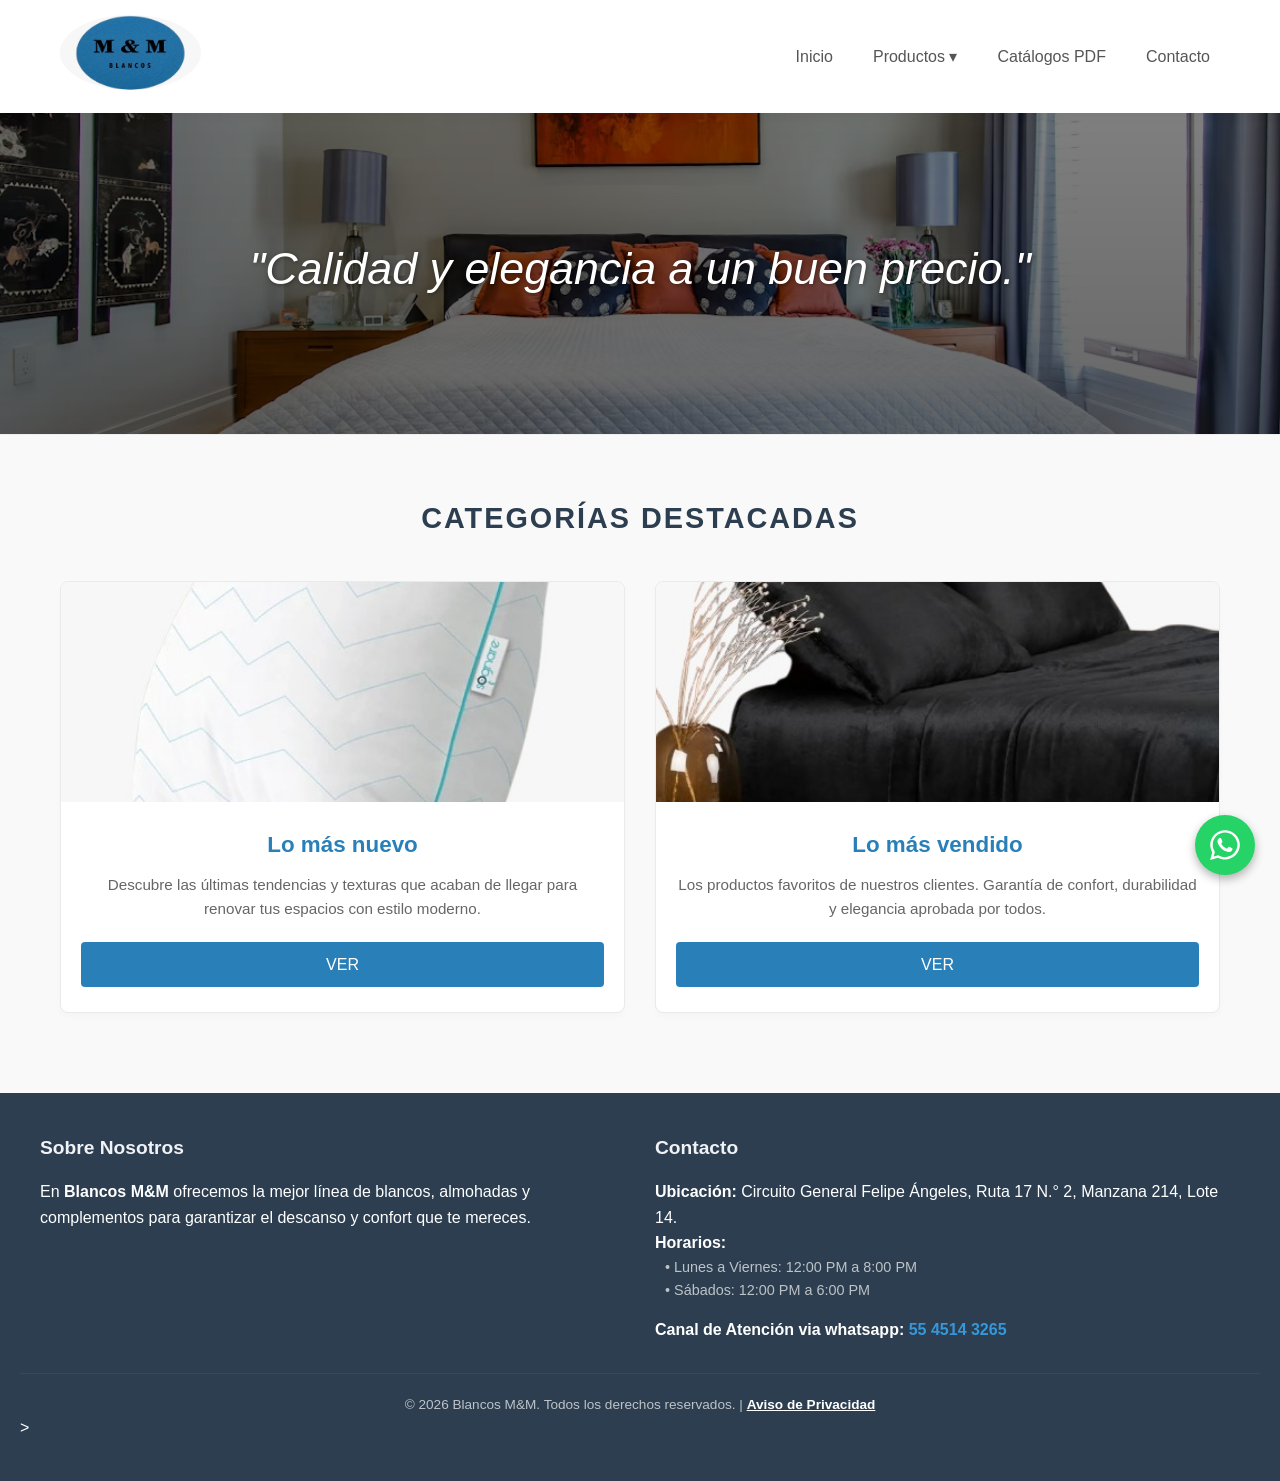
<file: index.html>
<!DOCTYPE html>
<html lang="es">
<head>
    <meta charset="UTF-8">
    <meta name="viewport" content="width=device-width, initial-scale=1.0">
    <title>Blancos M&M - Calidad y elegancia a un precio justo</title>
    <link rel="stylesheet" href="estilos.css">
      
</head>
<body>

   <!-- MENÚ DE NAVEGACIÓN CON MENÚ DESPLEGABLE -->
    <header>
        <div class="header-container">
            <div class="logo-container">
                <a href="index.html">
                    <img src="image_222a88.jpg" alt="Blancos M&M" class="logo-img">
                </a>
            </div>

            <!-- Botón del menú desplegable (Menú Hamburguesa) -->
            <input type="checkbox" id="menu-toggle" class="menu-checkbox">
            <label for="menu-toggle" class="menu-icon">
                <span></span>
                <span></span>
                <span></span>
            </label>

            <!-- Menú de Navegación -->
            <nav class="nav-menu">
                <ul>
                    <li><a href="index.html">Inicio</a></li>
                    
                    <!-- Submenú Plegable para Productos -->
                    <li class="dropdown">
                        <a href="#" class="dropdown-btn">Productos ▾</a>
                        <ul class="dropdown-content">
                            <li><a href="sabanas.html">Sábanas</a></li>
                            <li><a href="edredones.html">Edredones</a></li>
                            <li><a href="almohadas.html">Almohadas</a></li>
                            <li><a href="cortinas.html">Cortinas</a></li>
                            <li><a href="toallas.html">Toallas</a></li>
                        </ul>
                    </li>

                    <li><a href="Catalogos.html">Catálogos PDF</a></li>
                    <li><a href="#contacto">Contacto</a></li>
                </ul>
            </nav>
        </div>
    </header>

    <section class="hero">
        <h2>"Calidad y elegancia a un buen precio."</h2>
    </section>

<!-- SECCIONES Y CATEGORÍAS DESTACADAS INTERACTIVAS (CORREGIDO) -->
    <main class="featured-categories">
        <h2 class="section-title">Categorías Destacadas</h2>
        <div class="categories-grid">
            
            <!-- Tarjeta: Lo más nuevo (Lleva a Almohadas) -->
            <div class="category-card" style="padding: 0; overflow: hidden; display: flex; flex-direction: column;">
                <a href="almohadas.html" style="display: block; width: 100%; height: 220px; overflow: hidden;">
                    <img src="Almohada 1.jpeg" alt="Lo más nuevo - Almohadas" style="width: 100%; height: 100%; object-fit: cover; transition: transform 0.3s ease;">
                </a>
                <div style="padding: 25px 20px; display: flex; flex-direction: column; flex-grow: 1;">
                    <h3 style="color: #2980b9; font-size: 1.4rem; margin-bottom: 10px;">Lo más nuevo</h3>
                    <p style="color: #666; font-size: 0.95rem; margin-bottom: 20px;">Descubre las últimas tendencias y texturas que acaban de llegar para renovar tus espacios con estilo moderno.</p>
                    
                    <!-- Botón de Texto Estilizado -->
                    <a href="almohadas.html" style="margin-top: auto; display: inline-block; padding: 10px 20px; background-color: #2980b9; color: #ffffff; text-decoration: none; border-radius: 4px; font-weight: 500; transition: background-color 0.3s;">
                        VER
                    </a>
                </div>
            </div>

            <!-- Tarjeta: Lo más vendido (Lleva a Edredones) -->
            <div class="category-card" style="padding: 0; overflow: hidden; display: flex; flex-direction: column;">
                <a href="edredones.html" style="display: block; width: 100%; height: 220px; overflow: hidden;">
                    <img src="Edredon 4.jpeg" alt="Lo más vendido - Edredones" style="width: 100%; height: 100%; object-fit: cover; transition: transform 0.3s ease;">
                </a>
                <div style="padding: 25px 20px; display: flex; flex-direction: column; flex-grow: 1;">
                    <h3 style="color: #2980b9; font-size: 1.4rem; margin-bottom: 10px;">Lo más vendido</h3>
                    <p style="color: #666; font-size: 0.95rem; margin-bottom: 20px;">Los productos favoritos de nuestros clientes. Garantía de confort, durabilidad y elegancia aprobada por todos.</p>
                    
                    <!-- Botón de Texto Estilizado -->
                    <a href="edredones.html" style="margin-top: auto; display: inline-block; padding: 10px 20px; background-color: #2980b9; color: #ffffff; text-decoration: none; border-radius: 4px; font-weight: 500; transition: background-color 0.3s;">
                        VER
                    </a>
                </div>
            </div>

        </div>
    </main>

    <footer id="contacto">
        <div class="footer-container">
            <div class="footer-info">
                <h4>Sobre Nosotros</h4>
                <p>En <strong>Blancos M&M</strong> ofrecemos la mejor línea de blancos, almohadas y complementos para garantizar el descanso y confort que te mereces.</p>
            </div>
            <div class="footer-contact">
                <h4>Contacto</h4>
                <p><strong>Ubicación:</strong> Circuito General Felipe Ángeles, Ruta 17 N.° 2, Manzana 214, Lote 14.</p>
                <p><strong>Horarios:</strong></p>
                <p style="padding-left: 10px; font-size: 0.9rem; color: #bdc3c7;">• Lunes a Viernes: 12:00 PM a 8:00 PM</p>
                <p style="padding-left: 10px; font-size: 0.9rem; color: #bdc3c7; margin-bottom: 10px;">• Sábados: 12:00 PM a 6:00 PM</p>
                <p><strong>Canal de Atención via whatsapp:</strong> <a href="https://wa.me/525545143265" target="_blank">55 4514 3265</a></p>
            </div>
        </div>
       <div class="footer-bottom">
            <p>&copy; 2026 Blancos M&M. Todos los derechos reservados. | <strong><a href="privacidad.html" style="color: #ffffff; text-decoration: underline;">Aviso de Privacidad</a></strong></p>
        </div>>
    </footer>

</body>

<!-- BOTÓN FLOTANTE DE WHATSAPP OFICIAL -->
<a href="https://wa.me/525545143265" class="whatsapp-floating-btn" target="_blank">
    <svg xmlns="http://www.w3.org/2000/svg" viewBox="0 0 448 512" class="whatsapp-icon">
        <path d="M380.9 97.1C339 55.1 283.2 32 223.9 32c-122.4 0-222 99.6-222 222 0 39.1 10.2 77.3 29.6 111L0 480l117.7-30.9c32.4 17.7 68.9 27 106.1 27h.1c122.3 0 224.1-99.6 224.1-222 0-59.3-25.2-115-67.1-157zm-157 341.6c-33.2 0-65.7-8.9-94-25.7l-6.7-4-69.8 18.3L72 359.2l-4.4-7c-18.5-29.4-28.2-63.3-28.2-98.2 0-101.7 82.8-184.5 184.6-184.5 49.3 0 95.6 19.2 130.4 54.1 34.8 34.9 56.2 81.2 56.1 130.5 0 101.8-84.9 184.6-186.6 184.6zm101.2-138.2c-5.5-2.8-32.8-16.2-37.9-18-5.1-1.9-8.8-2.8-12.5 2.8-3.7 5.6-14.3 18-17.6 21.8-3.2 3.7-6.5 4.2-12 1.4-32.6-16.3-54-29.1-75.5-66-5.7-9.8 5.7-9.1 16.3-30.3 1.8-3.7.9-6.9-.5-9.7-1.4-2.8-12.5-30.1-17.1-41.2-4.5-10.8-9.1-9.3-12.5-9.5-3.2-.2-6.9-.2-10.6-.2-3.7 0-9.7 1.4-14.8 6.9-5.1 5.6-19.4 19-19.4 46.3 0 27.3 19.9 53.7 22.6 57.4 2.8 3.7 39.1 59.7 94.8 83.8 35.2 15.2 49 16.5 66.6 13.9 10.7-1.6 32.8-13.4 37.4-26.4 4.6-13 4.6-24.1 3.2-26.4-1.3-2.5-5-3.9-10.5-6.6z"/>
    </svg>
</a>
</html>
</file>
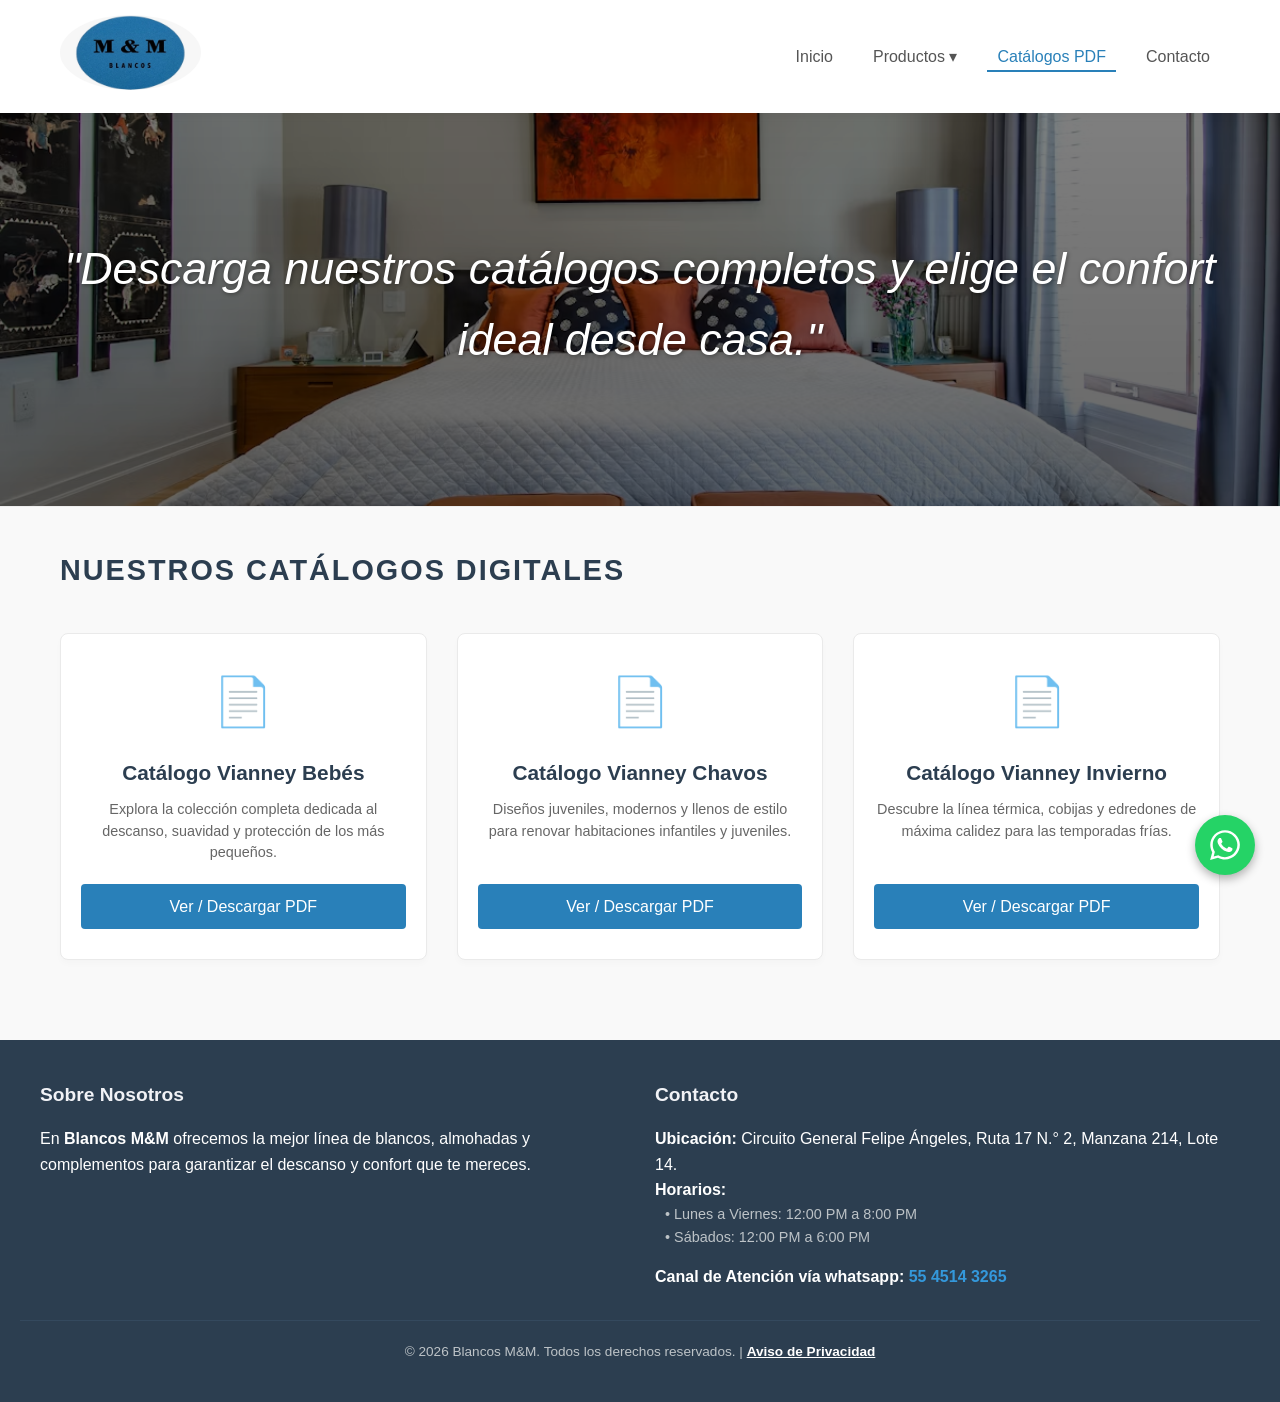
<file: Catalogos.html>
<!DOCTYPE html>
<html lang="es">
<head>
    <meta charset="UTF-8">
    <meta name="viewport" content="width=device-width, initial-scale=1.0">
    <title>Catálogos - Blancos M&M</title>
    <link rel="stylesheet" href="estilos.css">
    <style>
        /* Estilos específicos para la sección de catálogos */
        .catalogos-container {
            max-width: 1200px;
            margin: 40px auto;
            padding: 0 20px;
        }
        .catalogos-grid {
            display: grid;
            grid-template-columns: repeat(auto-fit, minmax(280px, 1fr));
            gap: 30px;
        }
        .pdf-card {
            background: #ffffff;
            border: 1px solid #eaeaea;
            border-radius: 8px;
            padding: 30px 20px;
            text-align: center;
            box-shadow: 0 4px 6px rgba(0,0,0,0.02);
            display: flex;
            flex-direction: column;
            justify-content: space-between;
            transition: transform 0.3s, box-shadow 0.3s;
        }
        .pdf-card:hover {
            transform: translateY(-5px);
            box-shadow: 0 10px 20px rgba(0,0,0,0.05);
        }
        .pdf-icon {
            font-size: 3rem;
            color: #e74c3c; /* Color rojo representativo para PDFs */
            margin-bottom: 15px;
        }
        .pdf-card h3 {
            color: #2c3e50;
            margin-bottom: 10px;
            font-size: 1.3rem;
        }
        .pdf-card p {
            color: #666;
            font-size: 0.9rem;
            margin-bottom: 20px;
            line-height: 1.5;
        }
        .download-btn {
            display: inline-block;
            padding: 10px 20px;
            background-color: #2980b9;
            color: #ffffff;
            text-decoration: none;
            border-radius: 4px;
            font-weight: 500;
            transition: background-color 0.3s;
        }
        .download-btn:hover {
            background-color: #1f618d;
        }
    </style>
</head>
<body>

    <!-- MENÚ DE NAVEGACIÓN -->
    <header>
        <div class="header-container">
            <div class="logo-container">
                <a href="index.html">
                    <img src="image_222a88.jpg" alt="Blancos M&M" class="logo-img">
                </a>
            </div>

            <!-- Botón del menú desplegable (Menú Hamburguesa) -->
            <input type="checkbox" id="menu-toggle" class="menu-checkbox">
            <label for="menu-toggle" class="menu-icon">
                <span></span>
                <span></span>
                <span></span>
            </label>

            <!-- Menú de Navegación -->
            <nav class="nav-menu">
                <ul>
                    <li><a href="index.html">Inicio</a></li>
                    
                    <!-- Submenú Plegable para Productos -->
                    <li class="dropdown">
                        <a href="#" class="dropdown-btn">Productos ▾</a>
                        <ul class="dropdown-content">
                            <li><a href="sabanas.html">Sábanas</a></li>
                            <li><a href="edredones.html">Edredones</a></li>
                            <li><a href="almohadas.html">Almohadas</a></li>
                            <li><a href="cortinas.html">Cortinas</a></li>
                            <li><a href="toallas.html">Toallas</a></li>
                        </ul>
                    </li>

                    <li><a href="Catalogos.html" class="active">Catálogos PDF</a></li>
                    <li><a href="#contacto">Contacto</a></li>
                </ul>
            </nav>
        </div>
    </header>

    <!-- ESLOGAN / TITULO -->
    <section class="hero">
        <h2>"Descarga nuestros catálogos completos y elige el confort ideal desde casa."</h2>
    </section>

    <!-- CONTENEDOR DE CATÁLOGOS PDF -->
    <main class="catalogos-container">
        <h2 class="section-title">Nuestros Catálogos Digitales</h2>
        
        <div class="catalogos-grid">
            
            <!-- Catálogo 1: Vianney Bebés -->
            <div class="pdf-card">
                <div>
                    <div class="pdf-icon">📄</div>
                    <h3>Catálogo Vianney Bebés</h3>
                    <p>Explora la colección completa dedicada al descanso, suavidad y protección de los más pequeños.</p>
                </div>
                <a href="VianneyBebes26.pdf" target="_blank" class="download-btn">Ver / Descargar PDF</a>
            </div>

            <!-- Catálogo 2: Vianney Chavos -->
            <div class="pdf-card">
                <div>
                    <div class="pdf-icon">📄</div>
                    <h3>Catálogo Vianney Chavos</h3>
                    <p>Diseños juveniles, modernos y llenos de estilo para renovar habitaciones infantiles y juveniles.</p>
                </div>
                <a href="Vianneychavos26.pdf" target="_blank" class="download-btn">Ver / Descargar PDF</a>
            </div>

            <!-- Catálogo 3: Vianney Invierno -->
            <div class="pdf-card">
                <div>
                    <div class="pdf-icon">📄</div>
                    <h3>Catálogo Vianney Invierno</h3>
                    <p>Descubre la línea térmica, cobijas y edredones de máxima calidez para las temporadas frías.</p>
                </div>
                <a href="VianneyInvierno.pdf" target="_blank" class="download-btn">Ver / Descargar PDF</a>
            </div>

        </div>
    </main>

    <!-- FOOTER -->
    <footer id="contacto">
        <div class="footer-container">
            <div class="footer-info">
                <h4>Sobre Nosotros</h4>
                <p>En <strong>Blancos M&M</strong> ofrecemos la mejor línea de blancos, almohadas y complementos para garantizar el descanso y confort que te mereces.</p>
            </div>
            <div class="footer-contact">
                <h4>Contacto</h4>
                <p><strong>Ubicación:</strong> Circuito General Felipe Ángeles, Ruta 17 N.° 2, Manzana 214, Lote 14.</p>
                <p><strong>Horarios:</strong></p>
                <p style="padding-left: 10px; font-size: 0.9rem; color: #bdc3c7;">• Lunes a Viernes: 12:00 PM a 8:00 PM</p>
                <p style="padding-left: 10px; font-size: 0.9rem; color: #bdc3c7; margin-bottom: 10px;">• Sábados: 12:00 PM a 6:00 PM</p>
                <p><strong>Canal de Atención vía whatsapp:</strong> <a href="https://wa.me/525545143265" target="_blank">55 4514 3265</a></p>
            </div>
        </div>
        <div class="footer-bottom">
            <p>&copy; 2026 Blancos M&M. Todos los derechos reservados. | <strong><a href="privacidad.html" style="color: #ffffff; text-decoration: underline;">Aviso de Privacidad</a></strong></p>
        </div>
    </footer>

    <!-- BOTÓN FLOTANTE DE WHATSAPP -->
    <a href="https://wa.me/525545143265" class="whatsapp-floating-btn" target="_blank">
        <svg xmlns="http://www.w3.org/2000/svg" viewBox="0 0 448 512" class="whatsapp-icon"><path d="M380.9 97.1C339 55.1 283.2 32 223.9 32c-122.4 0-222 99.6-222 222 0 39.1 10.2 77.3 29.6 111L0 480l117.7-30.9c32.4 17.7 68.9 27 106.1 27h.1c122.3 0 224.1-99.6 224.1-222 0-59.3-25.2-115-67.1-157zm-157 341.6c-33.2 0-65.7-8.9-94-25.7l-6.7-4-69.8 18.3L72 359.2l-4.4-7c-18.5-29.4-28.2-63.3-28.2-98.2 0-101.7 82.8-184.5 184.6-184.5 49.3 0 95.6 19.2 130.4 54.1 34.8 34.9 56.2 81.2 56.1 130.5 0 101.8-84.9 184.6-186.6 184.6zm101.2-138.2c-5.5-2.8-32.8-16.2-37.9-18-5.1-1.9-8.8-2.8-12.5 2.8-3.7 5.6-14.3 18-17.6 21.8-3.2 3.7-6.5 4.2-12 1.4-32.6-16.3-54-29.1-75.5-66-5.7-9.8 5.7-9.1 16.3-30.3 1.8-3.7.9-6.9-.5-9.7-1.4-2.8-12.5-30.1-17.1-41.2-4.5-10.8-9.1-9.3-12.5-9.5-3.2-.2-6.9-.2-10.6-.2-3.7 0-9.7 1.4-14.8 6.9-5.1 5.6-19.4 19-19.4 46.3 0 27.3 19.9 53.7 22.6 57.4 2.8 3.7 39.1 59.7 94.8 83.8 35.2 15.2 49 16.5 66.6 13.9 10.7-1.6 32.8-13.4 37.4-26.4 4.6-13 4.6-24.1 3.2-26.4-1.3-2.5-5-3.9-10.5-6.6z"/></svg>
    </a>

</body>
</html>
</file>
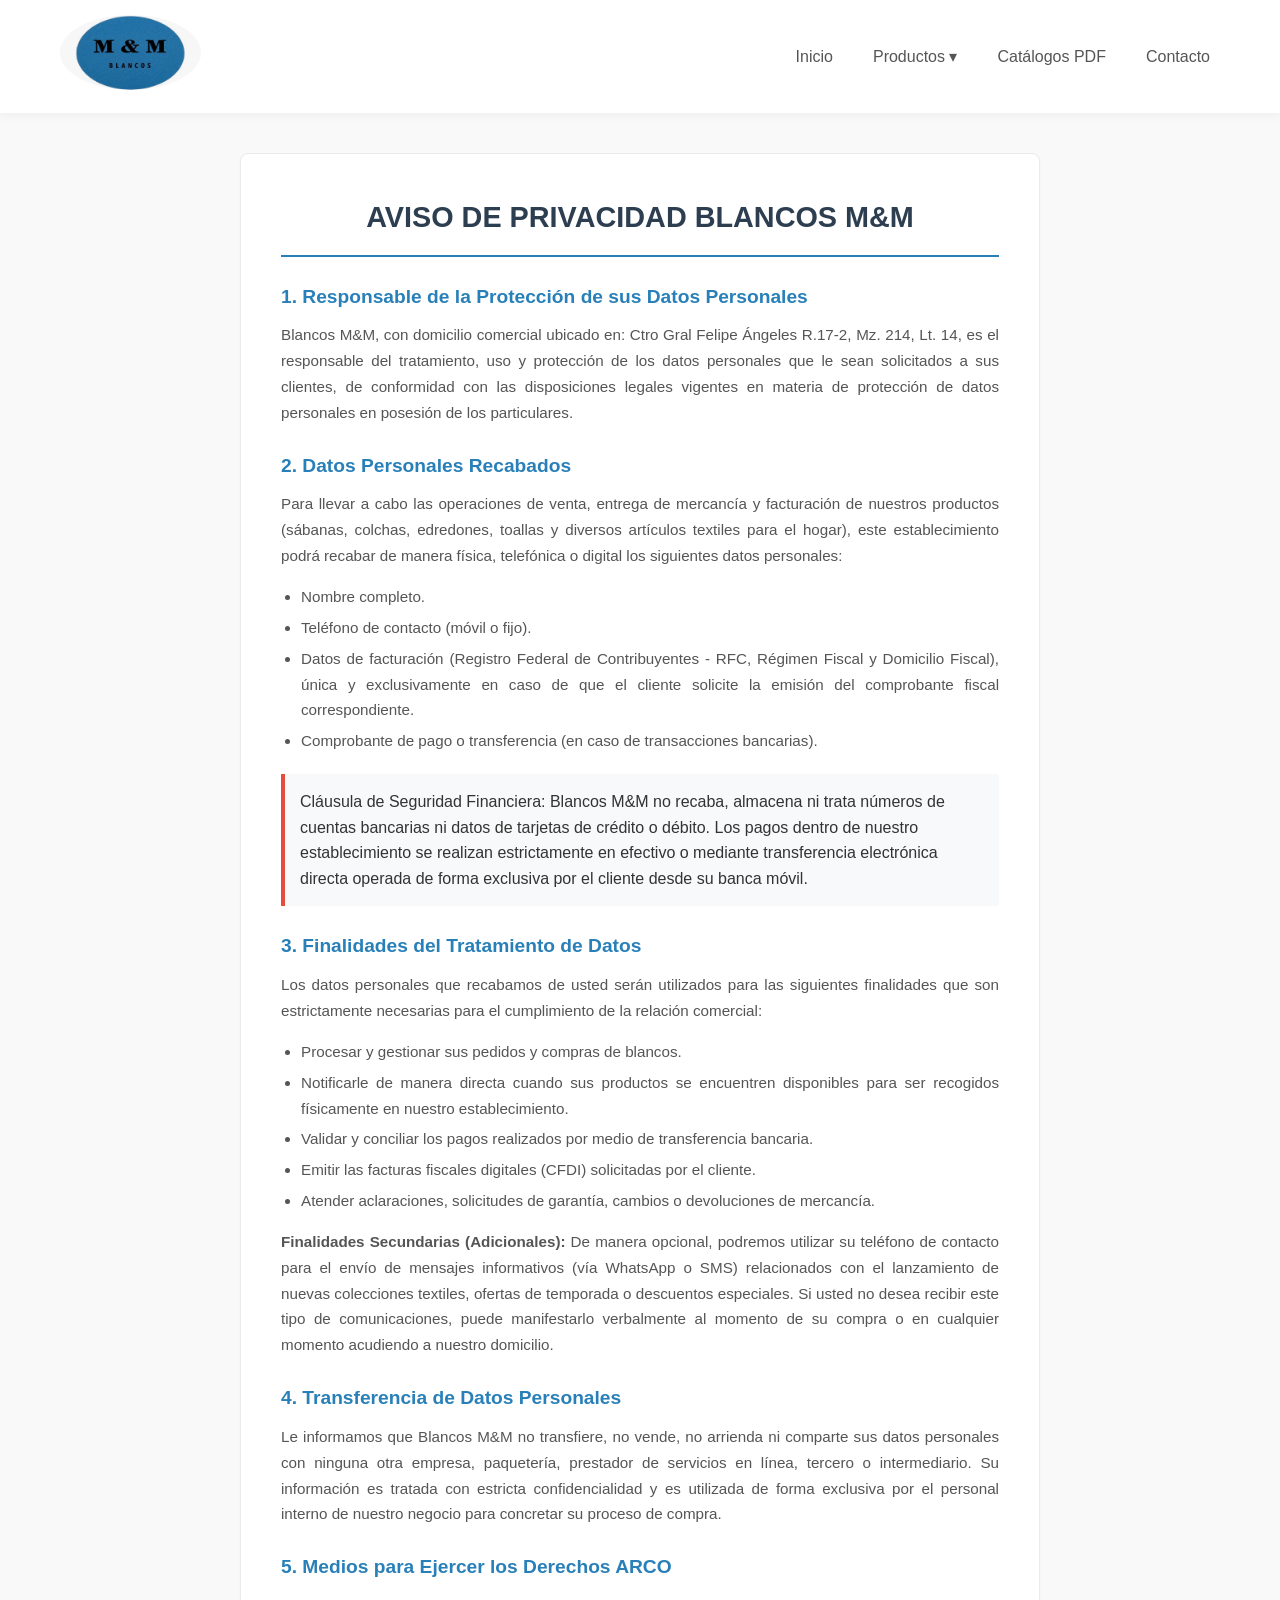
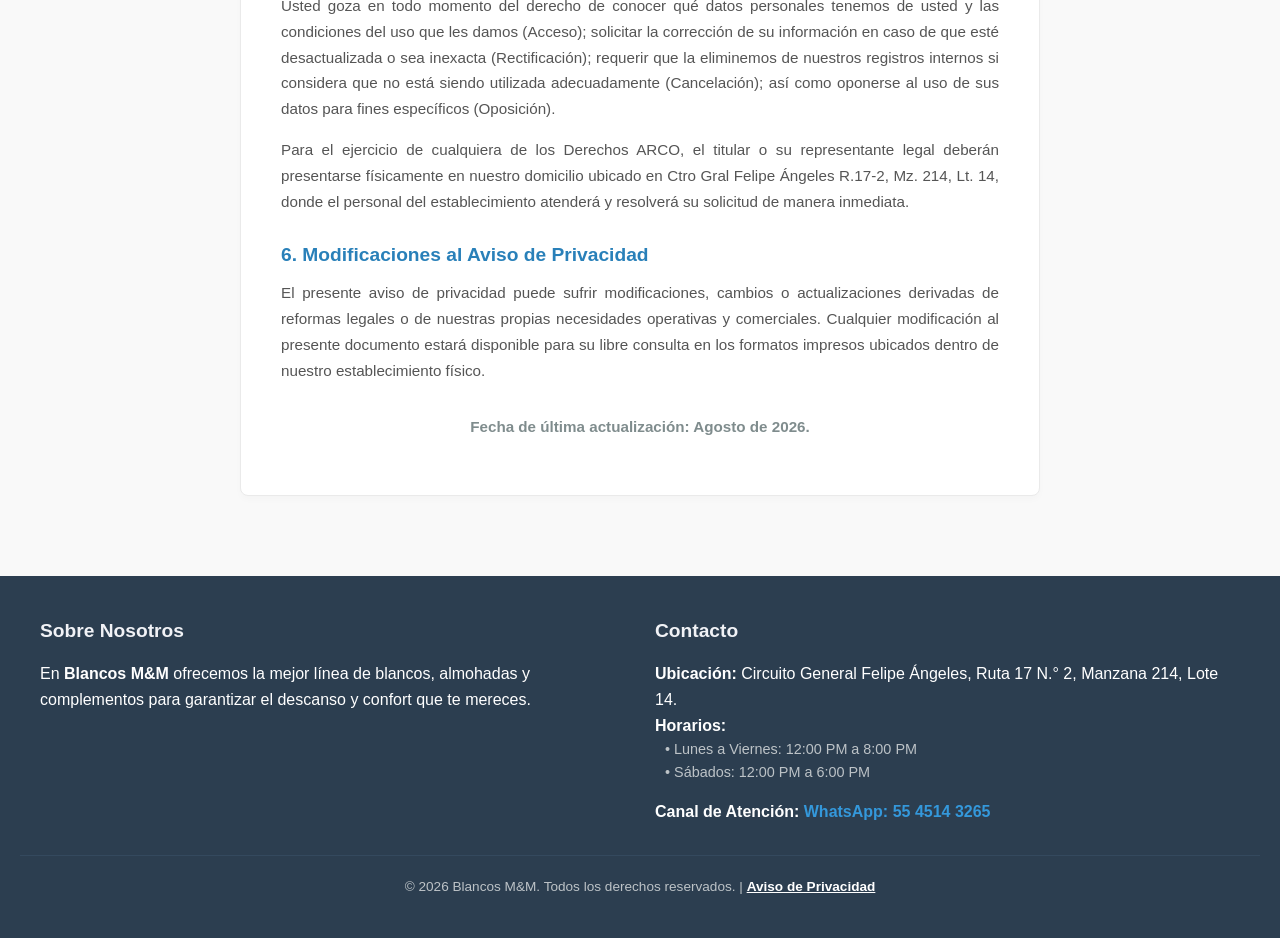
<file: Privacidad.html>
<!DOCTYPE html>
<html lang="es">
<head>
    <meta charset="UTF-8">
    <meta name="viewport" content="width=device-width, initial-scale=1.0">
    <title>Aviso de Privacidad - Blancos M&M</title>
    <link rel="stylesheet" href="estilos.css">
    <style>
        .privacy-container {
            max-width: 800px;
            margin: 40px auto;
            padding: 40px;
            background: #ffffff;
            border: 1px solid #eaeaea;
            border-radius: 8px;
            box-shadow: 0 4px 6px rgba(0,0,0,0.02);
        }
        .privacy-container h2 {
            color: #2c3e50;
            font-size: 1.8rem;
            margin-bottom: 25px;
            text-align: center;
            border-bottom: 2px solid #2980b9;
            padding-bottom: 15px;
        }
        .privacy-container h3 {
            color: #2980b9;
            font-size: 1.2rem;
            margin-top: 25px;
            margin-bottom: 10px;
        }
        .privacy-container p, .privacy-container ul {
            color: #555;
            font-size: 0.95rem;
            line-height: 1.7;
            margin-bottom: 15px;
            text-align: justify;
        }
        .privacy-container ul {
            padding-left: 20px;
        }
        .privacy-container li {
            margin-bottom: 5px;
        }
        .highlight-box {
            background-color: #f8f9fa;
            border-left: 4px solid #e74c3c;
            padding: 15px;
            margin: 20px 0;
            font-weight: 500;
        }
    </style>
</head>
<body>

   <header>
        <div class="header-container">
            <div class="logo-container">
                <a href="index.html">
                    <img src="image_222a88.jpg" alt="Blancos M&M" class="logo-img">
                </a>
            </div>

            <!-- Botón del menú desplegable (Menú Hamburguesa) -->
            <input type="checkbox" id="menu-toggle" class="menu-checkbox">
            <label for="menu-toggle" class="menu-icon">
                <span></span>
                <span></span>
                <span></span>
            </label>

            <!-- Menú de Navegación -->
            <nav class="nav-menu">
                <ul>
                    <li><a href="index.html">Inicio</a></li>
                    
                    <!-- Submenú Plegable para Productos -->
                    <li class="dropdown">
                        <a href="#" class="dropdown-btn">Productos ▾</a>
                        <ul class="dropdown-content">
                            <li><a href="sabanas.html">Sábanas</a></li>
                            <li><a href="edredones.html">Edredones</a></li>
                            <li><a href="almohadas.html">Almohadas</a></li>
                            <li><a href="cortinas.html">Cortinas</a></li>
                            <li><a href="toallas.html">Toallas</a></li>
                        </ul>
                    </li>

                    <li><a href="Catalogos.html">Catálogos PDF</a></li>
                    <li><a href="#contacto">Contacto</a></li>
                </ul>
            </nav>
        </div>
    </header>

    <main class="privacy-container">
        <h2>AVISO DE PRIVACIDAD BLANCOS M&M</h2>
        
        <h3>1. Responsable de la Protección de sus Datos Personales</h3>
        <p>Blancos M&M, con domicilio comercial ubicado en: Ctro Gral Felipe Ángeles R.17-2, Mz. 214, Lt. 14, es el responsable del tratamiento, uso y protección de los datos personales que le sean solicitados a sus clientes, de conformidad con las disposiciones legales vigentes en materia de protección de datos personales en posesión de los particulares.</p>

        <h3>2. Datos Personales Recabados</h3>
        <p>Para llevar a cabo las operaciones de venta, entrega de mercancía y facturación de nuestros productos (sábanas, colchas, edredones, toallas y diversos artículos textiles para el hogar), este establecimiento podrá recabar de manera física, telefónica o digital los siguientes datos personales:</p>
        <ul>
            <li>Nombre completo.</li>
            <li>Teléfono de contacto (móvil o fijo).</li>
            <li>Datos de facturación (Registro Federal de Contribuyentes - RFC, Régimen Fiscal y Domicilio Fiscal), única y exclusivamente en caso de que el cliente solicite la emisión del comprobante fiscal correspondiente.</li>
            <li>Comprobante de pago o transferencia (en caso de transacciones bancarias).</li>
        </ul>
        <div class="highlight-box">
            Cláusula de Seguridad Financiera: Blancos M&M no recaba, almacena ni trata números de cuentas bancarias ni datos de tarjetas de crédito o débito. Los pagos dentro de nuestro establecimiento se realizan estrictamente en efectivo o mediante transferencia electrónica directa operada de forma exclusiva por el cliente desde su banca móvil.
        </div>

        <h3>3. Finalidades del Tratamiento de Datos</h3>
        <p>Los datos personales que recabamos de usted serán utilizados para las siguientes finalidades que son estrictamente necesarias para el cumplimiento de la relación comercial:</p>
        <ul>
            <li>Procesar y gestionar sus pedidos y compras de blancos.</li>
            <li>Notificarle de manera directa cuando sus productos se encuentren disponibles para ser recogidos físicamente en nuestro establecimiento.</li>
            <li>Validar y conciliar los pagos realizados por medio de transferencia bancaria.</li>
            <li>Emitir las facturas fiscales digitales (CFDI) solicitadas por el cliente.</li>
            <li>Atender aclaraciones, solicitudes de garantía, cambios o devoluciones de mercancía.</li>
        </ul>
        <p><strong>Finalidades Secundarias (Adicionales):</strong> De manera opcional, podremos utilizar su teléfono de contacto para el envío de mensajes informativos (vía WhatsApp o SMS) relacionados con el lanzamiento de nuevas colecciones textiles, ofertas de temporada o descuentos especiales. Si usted no desea recibir este tipo de comunicaciones, puede manifestarlo verbalmente al momento de su compra o en cualquier momento acudiendo a nuestro domicilio.</p>

        <h3>4. Transferencia de Datos Personales</h3>
        <p>Le informamos que Blancos M&M no transfiere, no vende, no arrienda ni comparte sus datos personales con ninguna otra empresa, paquetería, prestador de servicios en línea, tercero o intermediario. Su información es tratada con estricta confidencialidad y es utilizada de forma exclusiva por el personal interno de nuestro negocio para concretar su proceso de compra.</p>

        <h3>5. Medios para Ejercer los Derechos ARCO</h3>
        <p>Usted goza en todo momento del derecho de conocer qué datos personales tenemos de usted y las condiciones del uso que les damos (Acceso); solicitar la corrección de su información en caso de que esté desactualizada o sea inexacta (Rectificación); requerir que la eliminemos de nuestros registros internos si considera que no está siendo utilizada adecuadamente (Cancelación); así como oponerse al uso de sus datos para fines específicos (Oposición).</p>
        <p>Para el ejercicio de cualquiera de los Derechos ARCO, el titular o su representante legal deberán presentarse físicamente en nuestro domicilio ubicado en Ctro Gral Felipe Ángeles R.17-2, Mz. 214, Lt. 14, donde el personal del establecimiento atenderá y resolverá su solicitud de manera inmediata.</p>

        <h3>6. Modificaciones al Aviso de Privacidad</h3>
        <p>El presente aviso de privacidad puede sufrir modificaciones, cambios o actualizaciones derivadas de reformas legales o de nuestras propias necesidades operativas y comerciales. Cualquier modificación al presente documento estará disponible para su libre consulta en los formatos impresos ubicados dentro de nuestro establecimiento físico.</p>
        
        <p style="margin-top: 30px; font-weight: bold; color: #7f8c8d; text-align: center;">Fecha de última actualización: Agosto de 2026.</p>
    </main>

    <footer id="contacto">
        <div class="footer-container">
            <div class="footer-info">
                <h4>Sobre Nosotros</h4>
                <p>En <strong>Blancos M&M</strong> ofrecemos la mejor línea de blancos, almohadas y complementos para garantizar el descanso y confort que te mereces.</p>
            </div>
           <div class="footer-contact">
                <h4>Contacto</h4>
                <p><strong>Ubicación:</strong> Circuito General Felipe Ángeles, Ruta 17 N.° 2, Manzana 214, Lote 14.</p>
                <p><strong>Horarios:</strong></p>
                <p style="padding-left: 10px; font-size: 0.9rem; color: #bdc3c7;">• Lunes a Viernes: 12:00 PM a 8:00 PM</p>
                <p style="padding-left: 10px; font-size: 0.9rem; color: #bdc3c7; margin-bottom: 10px;">• Sábados: 12:00 PM a 6:00 PM</p>
                <p><strong>Canal de Atención:</strong> <a href="https://wa.me/525545143265" target="_blank">WhatsApp: 55 4514 3265</a></p>
            </div>
        </div>
      <div class="footer-bottom">
            <p>&copy; 2026 Blancos M&M. Todos los derechos reservados. | <strong><a href="privacidad.html" style="color: #ffffff; text-decoration: underline;">Aviso de Privacidad</a></strong></p>
        </div>
    </footer>

</body>
</html>
</file>
<file: estilos.css>
/* ==========================================
   1. ESTILOS GENERALES Y RESETEO
   ========================================== */
* {
    margin: 0;
    padding: 0;
    box-sizing: border-box;
    font-family: 'Segoe UI', Tahoma, Geneva, Verdana, sans-serif;
}

body {
    background-color: #f9f9f9;
    color: #333;
    line-height: 1.6;
}

/* ==========================================
   2. ENCABEZADO (HEADER) Y LOGOTIPO
   ========================================== */
header {
    background-color: #ffffff;
    box-shadow: 0 2px 10px rgba(0,0,0,0.05);
    position: sticky;
    top: 0;
    z-index: 1000;
}

.header-container {
    max-width: 1200px;
    margin: 0 auto;
    padding: 15px 20px;
    display: flex;
    justify-content: space-between;
    align-items: center;
    flex-wrap: wrap;
}

.logo-container {
    display: flex;
    align-items: center;
}

.logo-img {
    height: 75px; /* Controla la altura del óvalo del logo */
    width: auto;
    object-fit: contain;
    border-radius: 50% / 50%; /* Asegura que mantenga la geometría ovalada */
}

/* ==========================================
   3. MENÚ DE NAVEGACIÓN
   ========================================== */
nav ul {
    list-style: none;
    display: flex;
    gap: 20px;
}

nav a {
    text-decoration: none;
    color: #555;
    font-weight: 500;
    transition: color 0.3s;
    padding: 5px 10px;
}

/* Estado activo (página actual) y efecto Hover */
nav a:hover, nav a.active {
    color: #2980b9; /* Azul corporativo alineado al logo */
    border-bottom: 2px solid #2980b9;
}


/* ==========================================
   SECCIÓN HÉROE (ESLOGAN) - FONDO LOCAL
   ========================================== */
.hero {
    /* Mantenemos el filtro oscuro para legibilidad y llamamos a la imagen local */
    background: linear-gradient(rgba(0, 0, 0, 0.5), rgba(0, 0, 0, 0.6)), 
                url('FondoBlancosM&M.avif') 
                no-repeat center center/cover;
    padding: 120px 20px;
    text-align: center;
    border-bottom: 1px solid #eee;
}

.hero h2 {
    font-size: 2.8rem;
    color: #ffffff; /* CAMBIAMOS EL TEXTO A BLANCO para que contraste a la perfección con el fondo oscuro */
    font-style: italic;
    font-weight: 300;
    margin-bottom: 10px;
    text-shadow: 1px 1px 4px rgba(0, 0, 0, 0.4); /* Sombra sutil al texto para mayor legibilidad */
}

/* ==========================================
   5. SECCIÓN DE CATEGORÍAS (GRID)
   ========================================== */
.featured-categories {
    max-width: 1200px;
    margin: 60px auto;
    padding: 0 20px;
    text-align: center;
}

.section-title {
    font-size: 1.8rem;
    color: #2c3e50;
    margin-bottom: 40px;
    text-transform: uppercase;
    letter-spacing: 2px;
}

/* Rejilla adaptativa automática */
.categories-grid {
    display: grid;
    grid-template-columns: repeat(auto-fit, minmax(280px, 1fr));
    gap: 30px;
}

/* Tarjetas individuales de categorías */
.category-card {
    background: #ffffff;
    padding: 40px 20px;
    border-radius: 8px;
    box-shadow: 0 4px 6px rgba(0,0,0,0.02);
    transition: transform 0.3s, box-shadow 0.3s;
    border: 1px solid #eaeaea;
}

/* Efecto de elevación al pasar el mouse */
.category-card:hover {
    transform: translateY(-5px);
    box-shadow: 0 10px 20px rgba(0,0,0,0.05);
}

.category-card h3 {
    color: #2980b9;
    font-size: 1.4rem;
    margin-bottom: 15px;
}

.category-card p {
    color: #666;
    font-size: 0.95rem;
}

/* ==========================================
   6. PIE DE PÁGINA (FOOTER)
   ========================================== */
footer {
    background-color: #2c3e50;
    color: #ffffff;
    padding: 40px 20px;
    margin-top: 80px;
}

.footer-container {
    max-width: 1200px;
    margin: 0 auto;
    display: flex;
    justify-content: space-between;
    flex-wrap: wrap;
    gap: 30px;
}

.footer-info, .footer-contact {
    flex: 1;
    min-width: 250px;
}

.footer-info h4, .footer-contact h4 {
    font-size: 1.2rem;
    margin-bottom: 15px;
    color: #f1f2f6;
}

.footer-contact a {
    color: #3498db; /* Azul más claro para contraste sobre fondo oscuro */
    text-decoration: none;
    font-weight: bold;
    display: inline-block;
    margin-top: 5px;
}

.footer-bottom {
    text-align: center;
    margin-top: 30px;
    padding-top: 20px;
    border-top: 1px solid #34495e;
    font-size: 0.85rem;
    color: #bdc3c7;
}

/* ==========================================
   7. RESPONSIVE DESIGN (MEDIA QUERIES)
   ========================================== */
@media (max-width: 768px) {
    .header-container {
        flex-direction: column;
        gap: 15px;
    }
    
    nav ul {
        flex-wrap: wrap;
        justify-content: center;
    }
    
    .hero h2 {
        font-size: 1.8rem;
    }

}
 /* ==========================================
   8. BOTÓN FLOTANTE DE WHATSAPP
   ========================================== */
.whatsapp-floating-btn {
    position: fixed;
    width: 60px;
    height: 60px;
    bottom: 25px;
    right: 25px;
    background-color: #25D366; /* Verde oficial de WhatsApp */
    border-radius: 50%;
    display: flex;
    align-items: center;
    justify-content: center;
    box-shadow: 0px 4px 10px rgba(0, 0, 0, 0.3); /* Sombra difuminada más natural */
    z-index: 9999; /* Asegura que esté por encima de absolutamente todo */
    transition: transform 0.2s ease, background-color 0.2s ease;
}

/* Efecto al pasar el mouse */
.whatsapp-floating-btn:hover {
    transform: scale(1.05); /* Crecimiento sutil, no exagerado */
    background-color: #20ba5a; /* Variación oficial al interactuar */
}

/* Icono SVG interior */
.whatsapp-icon {
    width: 34px;
    height: 34px;
    fill: #ffffff; /* El teléfono y trazo interno en color blanco puro */
}
/* ==========================================
   MENÚ DESPLEGABLE Y NAVEGACIÓN REORGANIZADA
   ========================================== */

/* Checkbox oculto para el control del menú en móviles */
.menu-checkbox {
    display: none;
}

.menu-icon {
    display: none;
    flex-direction: column;
    justify-content: space-between;
    width: 30px;
    height: 21px;
    cursor: pointer;
}

.menu-icon span {
    display: block;
    height: 3px;
    width: 100%;
    background-color: #2c3e50;
    border-radius: 3px;
    transition: all 0.3s ease;
}

/* Submenú desplegable para "Productos" (Desktop) */
.dropdown {
    position: relative;
}

.dropdown-content {
    display: none;
    position: absolute;
    top: 100%;
    left: 0;
    background-color: #ffffff;
    min-width: 180px;
    box-shadow: 0px 8px 16px rgba(0,0,0,0.1);
    border-radius: 4px;
    padding: 10px 0;
    z-index: 1000;
}

.dropdown-content li {
    display: block;
    margin: 0;
}

.dropdown-content li a {
    padding: 10px 20px;
    display: block;
    color: #333333;
    font-size: 0.95rem;
}

.dropdown-content li a:hover {
    background-color: #f5f5f5;
    color: #2980b9;
}

/* Mostrar submenú al pasar el cursor (Hover) */
.dropdown:hover .dropdown-content {
    display: block;
}

/* ==========================================
   ADAPTATIVO PARA CELULARES (Móviles)
   ========================================== */
@media (max-width: 768px) {
    .menu-icon {
        display: flex; /* Muestra el icono de tres rayitas */
    }

    .nav-menu {
        display: none; /* Oculta el menú por defecto en pantallas chicas */
        width: 100%;
        position: absolute;
        top: 100%;
        left: 0;
        background-color: #ffffff;
        box-shadow: 0px 10px 15px rgba(0,0,0,0.1);
        padding: 20px 0;
    }

    .nav-menu ul {
        flex-direction: column;
        align-items: center;
        gap: 15px;
    }

    /* Mostrar menú al presionar el botón hamburguesa */
    .menu-checkbox:checked ~ .nav-menu {
        display: block;
    }

    .dropdown-content {
        position: static;
        box-shadow: none;
        background-color: #f9f9f9;
        text-align: center;
    }
    
}
/* ==========================================
   EFECTO HOVER E INFORMACIÓN DESPLEGABLE EN SÁBANAS
   ========================================== */

/* Contenedor relativo para posicionar la capa */
.product-img-wrapper {
    position: relative;
    overflow: hidden;
}

/* Capa oscura superpuesta que aparece al pasar el cursor */
.product-overlay {
    position: absolute;
    top: 0;
    left: 0;
    width: 100%;
    height: 100%;
    background: rgba(44, 62, 80, 0.92); /* Azul oscuro corporativo con transparencia */
    color: #ffffff;
    display: flex;
    flex-direction: column;
    justify-content: center;
    align-items: center;
    padding: 20px;
    box-sizing: border-box;
    opacity: 0; /* Oculto por defecto */
    transition: opacity 0.3s ease-in-out;
    text-align: center;
}

/* Mostrar la capa al pasar el ratón */
.product-card:hover .product-overlay {
    opacity: 1;
}

.product-overlay p {
    margin: 4px 0;
    font-size: 0.9rem;
    color: #ecf0f1;
}

.product-overlay strong {
    color: #3498db;
}

/* Botón directo a WhatsApp dentro de la tarjeta */
.btn-ws-card {
    display: inline-block;
    margin-top: 12px;
    padding: 8px 14px;
    background-color: #25D366;
    color: #ffffff !important;
    text-decoration: none;
    font-size: 0.85rem;
    font-weight: bold;
    border-radius: 4px;
    transition: background-color 0.2s ease, transform 0.2s ease;
}

.btn-ws-card:hover {
    background-color: #20ba5a;
    transform: scale(1.03);
}
/* ==========================================
   FONDO PERSONALIZADO PARA SECCIÓN SÁBANAS
   ========================================== */
.hero-sabanas {
    background: linear-gradient(rgba(0, 0, 0, 0.5), rgba(0, 0, 0, 0.6)), 
                url('FondoSabanas.png') 
                no-repeat center center/cover !important;
}

/* ==========================================
   FONDO PERSONALIZADO PARA SECCIÓN EDREDONES
   ========================================== */
.hero-edredones {
    background: linear-gradient(rgba(0, 0, 0, 0.5), rgba(0, 0, 0, 0.6)), 
                url('FondoEdredones.png') 
                no-repeat center center/cover !important;
}

/* ==========================================
   FONDO PERSONALIZADO PARA SECCIÓN ALMOHADAS
   ========================================== */
.hero-almohadas {
    background: linear-gradient(rgba(0, 0, 0, 0.5), rgba(0, 0, 0, 0.6)), 
                url('FondoAlmohadas.png') 
                no-repeat center center/cover !important;
}

/* ==========================================
   FONDO PERSONALIZADO PARA SECCIÓN CORTINAS
   ========================================== */
.hero-cortinas {
    background: linear-gradient(rgba(0, 0, 0, 0.5), rgba(0, 0, 0, 0.6)), 
                url('FondoCortinas.png') 
                no-repeat center center/cover !important;
}

/* ==========================================
   FONDO PERSONALIZADO PARA SECCIÓN TOALLAS
   ========================================== */
.hero-toallas {
    background: linear-gradient(rgba(0, 0, 0, 0.5), rgba(0, 0, 0, 0.6)), 
                url('FondoToallas.png') 
                no-repeat center center/cover !important;
}
</file>
